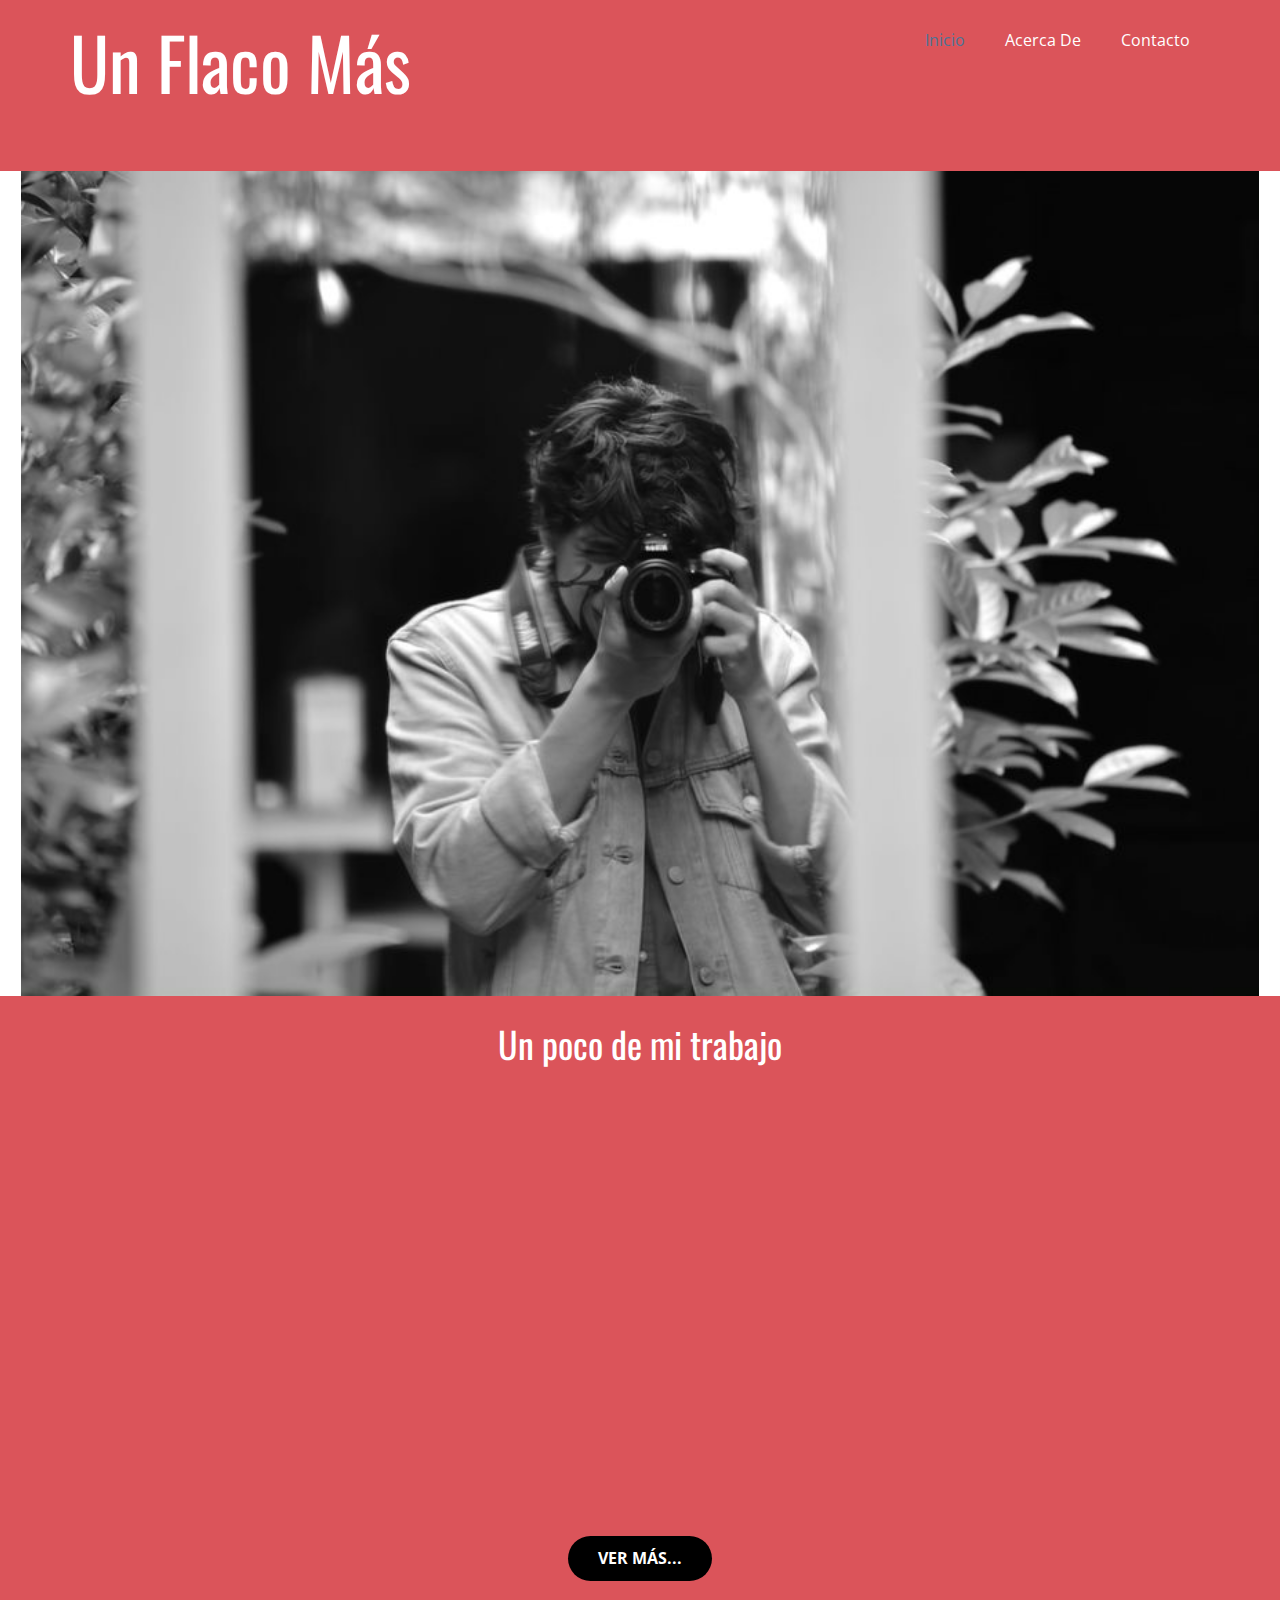
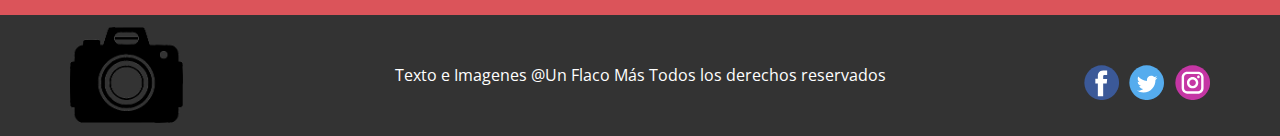
<file: index.html>
<!DOCTYPE html>
<html style="font-size: 16px;" lang="en-MX"><head>
    <meta name="viewport" content="width=device-width, initial-scale=1.0">
    <meta charset="utf-8">
    <meta name="keywords" content="Un Flaco Más, El arte te sigue..., Un Flaco Más">
    <meta name="description" content="">
    <title>Inicio</title>
    <link rel="stylesheet" href="nicepage.css" media="screen">
<link rel="stylesheet" href="Inicio.css" media="screen">
    <script class="u-script" type="text/javascript" src="jquery.js" defer=""></script>
    <script class="u-script" type="text/javascript" src="nicepage.js" defer=""></script>
    <link rel="icon" href="images/favicon.png">
    <link id="u-theme-google-font" rel="stylesheet" href="https://fonts.googleapis.com/css?family=Roboto:100,100i,300,300i,400,400i,500,500i,700,700i,900,900i|Open+Sans:300,300i,400,400i,500,500i,600,600i,700,700i,800,800i">
    <link id="u-page-google-font" rel="stylesheet" href="https://fonts.googleapis.com/css?family=Oswald:200,300,400,500,600,700">
    
    
    
    <script type="application/ld+json">{
		"@context": "http://schema.org",
		"@type": "Organization",
		"name": "Un Flaco Mas",
		"logo": "images/favicon.png?rand=6aa7",
		"sameAs": [
				"https://www.facebook.com/OyeFlaco",
				"https://twitter.com/Call_Me_Skinny_?t=hd-sRHpVLTRSOUiAZEuRFA&s=09",
				"https://www.instagram.com/un_flaco_mas/"
		]
}</script>
    <meta name="theme-color" content="#478ac9">
    <meta name="twitter:site" content="@">
    <meta name="twitter:card" content="summary_large_image">
    <meta name="twitter:title" content="Inicio">
    <meta name="twitter:description" content="Un Flaco Mas">
    <meta property="og:title" content="Inicio">
    <meta property="og:description" content="">
    <meta property="og:type" content="website">
  </head>
  <body data-home-page="Inicio.html" data-home-page-title="Inicio" class="u-body u-xl-mode"><header class="u-clearfix u-header u-palette-2-base u-header" id="sec-13f3"><div class="u-clearfix u-sheet u-sheet-1">
        <nav class="u-menu u-menu-dropdown u-offcanvas u-menu-1">
          <div class="menu-collapse" style="font-size: 1rem; letter-spacing: 0px;">
            <a class="u-button-style u-custom-left-right-menu-spacing u-custom-padding-bottom u-custom-text-active-color u-custom-text-hover-color u-custom-top-bottom-menu-spacing u-nav-link u-text-active-palette-1-base u-text-hover-palette-2-base" href="#">
              <svg class="u-svg-link" viewBox="0 0 24 24"><use xmlns:xlink="http://www.w3.org/1999/xlink" xlink:href="#menu-hamburger"></use></svg>
              <svg class="u-svg-content" version="1.1" id="menu-hamburger" viewBox="0 0 16 16" x="0px" y="0px" xmlns:xlink="http://www.w3.org/1999/xlink" xmlns="http://www.w3.org/2000/svg"><g><rect y="1" width="16" height="2"></rect><rect y="7" width="16" height="2"></rect><rect y="13" width="16" height="2"></rect>
</g></svg>
            </a>
          </div>
          <div class="u-custom-menu u-nav-container">
            <ul class="u-nav u-unstyled u-nav-1"><li class="u-nav-item"><a class="u-button-style u-nav-link u-text-active-palette-1-dark-1 u-text-hover-black" href="Inicio.html" style="padding: 10px 20px;">Inicio</a>
</li><li class="u-nav-item"><a class="u-button-style u-nav-link u-text-active-palette-1-dark-1 u-text-hover-black" href="Acerca-De.html" style="padding: 10px 20px;">Acerca De</a><div class="u-nav-popup"><ul class="u-h-spacing-20 u-nav u-unstyled u-v-spacing-10"><li class="u-nav-item"><a class="u-button-style u-nav-link u-white" href="Acerca-De.html#sec-c4cc" data-page-id="11537830">Sobre mí</a>
</li><li class="u-nav-item"><a class="u-button-style u-nav-link u-white" href="Acerca-De.html#sec-684a" data-page-id="11537830">Más de mi trabajo</a>
</li></ul>
</div>
</li><li class="u-nav-item"><a class="u-button-style u-nav-link u-text-active-palette-1-dark-1 u-text-hover-black" href="Contacto.html" style="padding: 10px 20px;">Contacto</a><div class="u-nav-popup"><ul class="u-h-spacing-20 u-nav u-unstyled u-v-spacing-10"><li class="u-nav-item"><a class="u-button-style u-nav-link u-white" href="Contacto.html#sec-a683" data-page-id="274821074">Envia un comentario</a>
</li><li class="u-nav-item"><a class="u-button-style u-nav-link u-white" href="Contacto.html#sec-862e" data-page-id="274821074">Ubicación</a>
</li></ul>
</div>
</li></ul>
          </div>
          <div class="u-custom-menu u-nav-container-collapse">
            <div class="u-black u-container-style u-inner-container-layout u-opacity u-opacity-95 u-sidenav">
              <div class="u-inner-container-layout u-sidenav-overflow">
                <div class="u-menu-close"></div>
                <ul class="u-align-center u-nav u-popupmenu-items u-unstyled u-nav-4"><li class="u-nav-item"><a class="u-button-style u-nav-link" href="Inicio.html">Inicio</a>
</li><li class="u-nav-item"><a class="u-button-style u-nav-link" href="Acerca-De.html">Acerca De</a><div class="u-nav-popup"><ul class="u-h-spacing-20 u-nav u-unstyled u-v-spacing-10"><li class="u-nav-item"><a class="u-button-style u-nav-link" href="Acerca-De.html#sec-c4cc" data-page-id="11537830">Sobre mí</a>
</li><li class="u-nav-item"><a class="u-button-style u-nav-link" href="Acerca-De.html#sec-684a" data-page-id="11537830">Más de mi trabajo</a>
</li></ul>
</div>
</li><li class="u-nav-item"><a class="u-button-style u-nav-link" href="Contacto.html">Contacto</a><div class="u-nav-popup"><ul class="u-h-spacing-20 u-nav u-unstyled u-v-spacing-10"><li class="u-nav-item"><a class="u-button-style u-nav-link" href="Contacto.html#sec-a683" data-page-id="274821074">Envia un comentario</a>
</li><li class="u-nav-item"><a class="u-button-style u-nav-link" href="Contacto.html#sec-862e" data-page-id="274821074">Ubicación</a>
</li></ul>
</div>
</li></ul>
              </div>
            </div>
            <div class="u-black u-menu-overlay u-opacity u-opacity-70"></div>
          </div>
        </nav>
        <h1 class="u-custom-font u-font-oswald u-headline u-text u-text-default u-title u-text-1">
          <a href="/">Un Flaco Más&nbsp;</a>
        </h1>
      </div></header>
    <section class="u-align-center u-clearfix u-image u-image-contain u-section-1" src="" id="sec-d060" data-image-width="897" data-image-height="598">
      <div class="u-clearfix u-sheet u-sheet-1"></div>
      
    </section>
    <section class="u-align-center u-clearfix u-palette-2-base u-section-2" id="sec-a4d9">
      <div class="u-clearfix u-sheet u-valign-middle-xs u-sheet-1">
        <h2 class="u-custom-font u-font-oswald u-text u-text-1">Un poco de mi trabajo</h2>
        <div class="u-align-left u-video u-video-1">
          <div class="embed-responsive embed-responsive-1">
            <iframe style="position: absolute;top: 0;left: 0;width: 100%;height: 100%;" class="embed-responsive-item" src="https://www.youtube.com/embed/IGX4P5RCArU?mute=0&amp;showinfo=0&amp;controls=0&amp;start=0" frameborder="0" allowfullscreen=""></iframe>
          </div>
        </div>
        <a href="Acerca-De.html#sec-684a" data-page-id="11537830" class="u-black u-btn u-btn-round u-button-style u-hover-feature u-radius-50 u-btn-1">Ver más...<br>
        </a>
      </div>
      
    </section>
    
    
    <footer class="u-align-center-md u-align-center-sm u-align-center-xs u-clearfix u-footer u-grey-80" id="sec-df54"><div class="u-clearfix u-sheet u-sheet-1">
        <a href="Inicio.html#sec-d060" data-page-id="123155413" class="u-image u-logo u-image-1" data-image-width="981" data-image-height="832" title="Inicio">
          <img src="images/favicon.png?rand=6aa7" class="u-logo-image u-logo-image-1">
        </a>
        <p class="u-align-center-lg u-align-center-md u-align-center-xl u-text u-text-1">Texto e Imagenes @Un Flaco Más Todos los derechos reservados</p>
        <div class="u-align-left u-social-icons u-spacing-10 u-social-icons-1">
          <a class="u-social-url" title="facebook" target="_blank" href="https://www.facebook.com/OyeFlaco"><span class="u-icon u-social-facebook u-social-icon u-icon-1"><svg class="u-svg-link" preserveAspectRatio="xMidYMin slice" viewBox="0 0 112 112" style=""><use xmlns:xlink="http://www.w3.org/1999/xlink" xlink:href="#svg-4964"></use></svg><svg class="u-svg-content" viewBox="0 0 112 112" x="0" y="0" id="svg-4964"><circle fill="currentColor" cx="56.1" cy="56.1" r="55"></circle><path fill="#FFFFFF" d="M73.5,31.6h-9.1c-1.4,0-3.6,0.8-3.6,3.9v8.5h12.6L72,58.3H60.8v40.8H43.9V58.3h-8V43.9h8v-9.2
            c0-6.7,3.1-17,17-17h12.5v13.9H73.5z"></path></svg></span>
          </a>
          <a class="u-social-url" title="twitter" target="_blank" href="https://twitter.com/Call_Me_Skinny_?t=hd-sRHpVLTRSOUiAZEuRFA&amp;s=09"><span class="u-icon u-social-icon u-social-twitter u-icon-2"><svg class="u-svg-link" preserveAspectRatio="xMidYMin slice" viewBox="0 0 112 112" style=""><use xmlns:xlink="http://www.w3.org/1999/xlink" xlink:href="#svg-cbba"></use></svg><svg class="u-svg-content" viewBox="0 0 112 112" x="0" y="0" id="svg-cbba"><circle fill="currentColor" class="st0" cx="56.1" cy="56.1" r="55"></circle><path fill="#FFFFFF" d="M83.8,47.3c0,0.6,0,1.2,0,1.7c0,17.7-13.5,38.2-38.2,38.2C38,87.2,31,85,25,81.2c1,0.1,2.1,0.2,3.2,0.2
            c6.3,0,12.1-2.1,16.7-5.7c-5.9-0.1-10.8-4-12.5-9.3c0.8,0.2,1.7,0.2,2.5,0.2c1.2,0,2.4-0.2,3.5-0.5c-6.1-1.2-10.8-6.7-10.8-13.1
            c0-0.1,0-0.1,0-0.2c1.8,1,3.9,1.6,6.1,1.7c-3.6-2.4-6-6.5-6-11.2c0-2.5,0.7-4.8,1.8-6.7c6.6,8.1,16.5,13.5,27.6,14
            c-0.2-1-0.3-2-0.3-3.1c0-7.4,6-13.4,13.4-13.4c3.9,0,7.3,1.6,9.8,4.2c3.1-0.6,5.9-1.7,8.5-3.3c-1,3.1-3.1,5.8-5.9,7.4
            c2.7-0.3,5.3-1,7.7-2.1C88.7,43,86.4,45.4,83.8,47.3z"></path></svg></span>
          </a>
          <a class="u-social-url" title="instagram" target="_blank" href="https://www.instagram.com/un_flaco_mas/"><span class="u-icon u-social-icon u-social-instagram u-icon-3"><svg class="u-svg-link" preserveAspectRatio="xMidYMin slice" viewBox="0 0 112 112" style=""><use xmlns:xlink="http://www.w3.org/1999/xlink" xlink:href="#svg-e6c3"></use></svg><svg class="u-svg-content" viewBox="0 0 112 112" x="0" y="0" id="svg-e6c3"><circle fill="currentColor" cx="56.1" cy="56.1" r="55"></circle><path fill="#FFFFFF" d="M55.9,38.2c-9.9,0-17.9,8-17.9,17.9C38,66,46,74,55.9,74c9.9,0,17.9-8,17.9-17.9C73.8,46.2,65.8,38.2,55.9,38.2
            z M55.9,66.4c-5.7,0-10.3-4.6-10.3-10.3c-0.1-5.7,4.6-10.3,10.3-10.3c5.7,0,10.3,4.6,10.3,10.3C66.2,61.8,61.6,66.4,55.9,66.4z"></path><path fill="#FFFFFF" d="M74.3,33.5c-2.3,0-4.2,1.9-4.2,4.2s1.9,4.2,4.2,4.2s4.2-1.9,4.2-4.2S76.6,33.5,74.3,33.5z"></path><path fill="#FFFFFF" d="M73.1,21.3H38.6c-9.7,0-17.5,7.9-17.5,17.5v34.5c0,9.7,7.9,17.6,17.5,17.6h34.5c9.7,0,17.5-7.9,17.5-17.5V38.8
            C90.6,29.1,82.7,21.3,73.1,21.3z M83,73.3c0,5.5-4.5,9.9-9.9,9.9H38.6c-5.5,0-9.9-4.5-9.9-9.9V38.8c0-5.5,4.5-9.9,9.9-9.9h34.5
            c5.5,0,9.9,4.5,9.9,9.9V73.3z"></path></svg></span>
          </a>
        </div>
      </div></footer>
</body></html>
</file>
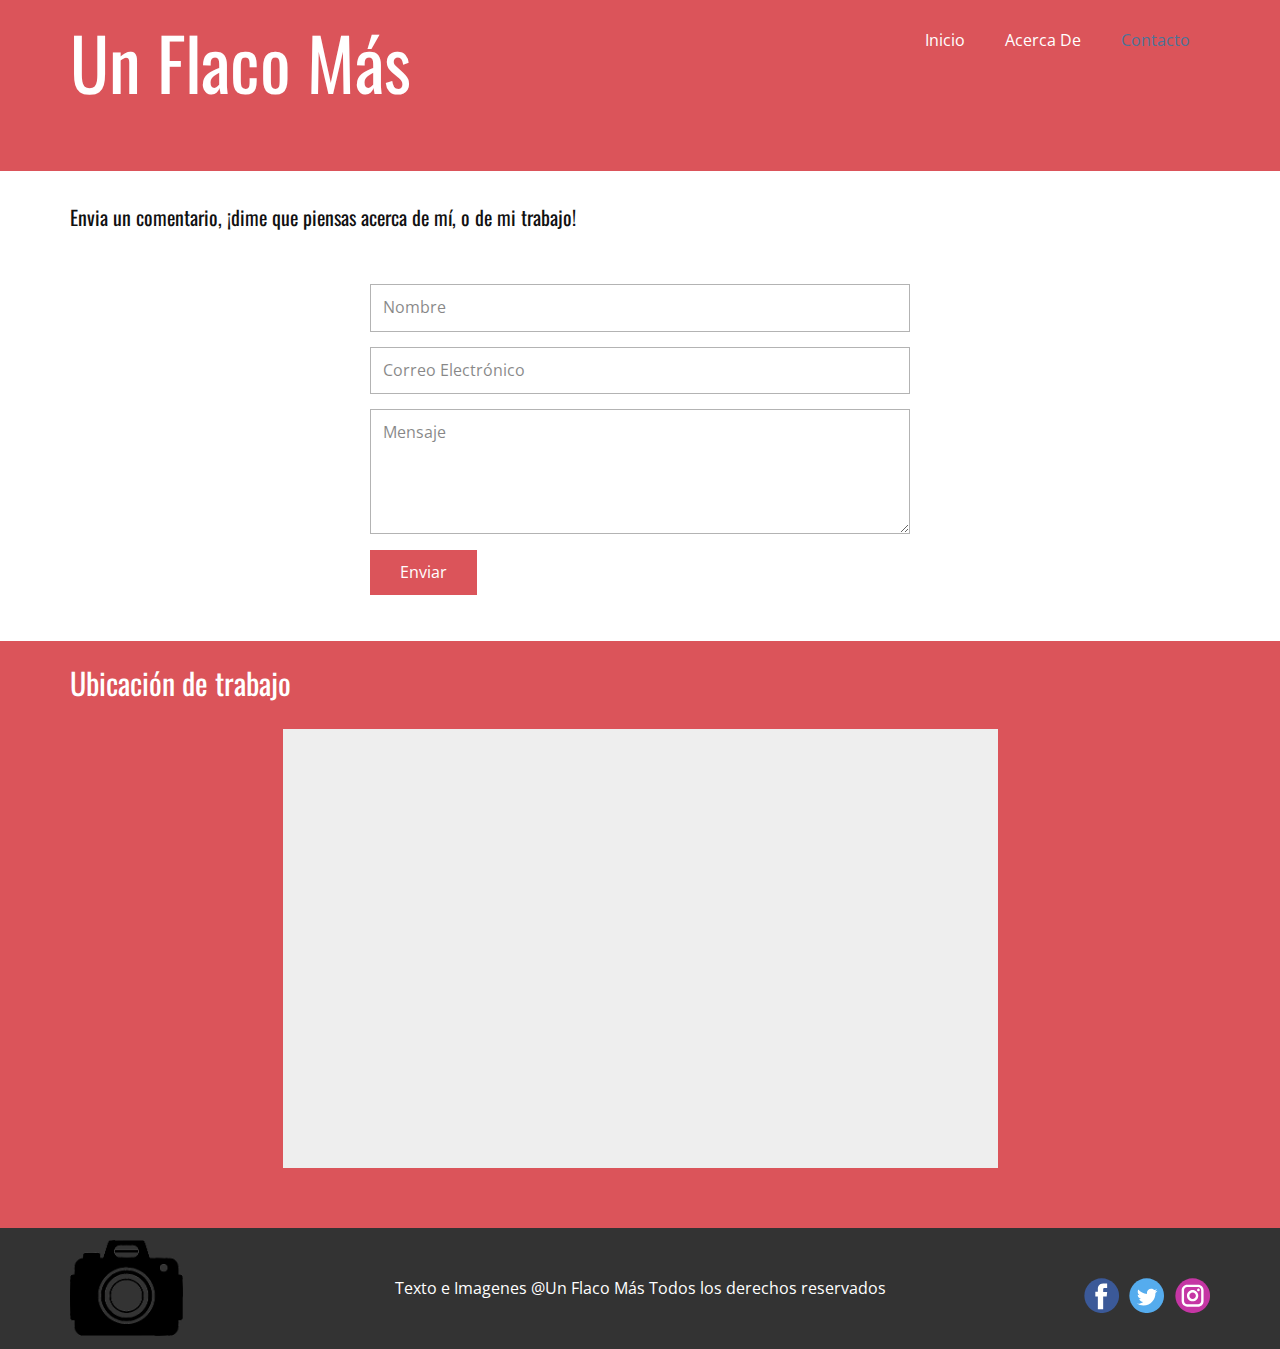
<file: Contacto.html>
<!DOCTYPE html>
<html style="font-size: 16px;" lang="en-MX"><head>
    <meta name="viewport" content="width=device-width, initial-scale=1.0">
    <meta charset="utf-8">
    <meta name="keywords" content="Un Flaco Más, Un Flaco Más">
    <meta name="description" content="">
    <title>Contacto</title>
    <link rel="stylesheet" href="nicepage.css" media="screen">
<link rel="stylesheet" href="Contacto.css" media="screen">
    <script class="u-script" type="text/javascript" src="jquery.js" defer=""></script>
    <script class="u-script" type="text/javascript" src="nicepage.js" defer=""></script>
    <link rel="icon" href="images/favicon.png">
    <link id="u-theme-google-font" rel="stylesheet" href="https://fonts.googleapis.com/css?family=Roboto:100,100i,300,300i,400,400i,500,500i,700,700i,900,900i|Open+Sans:300,300i,400,400i,500,500i,600,600i,700,700i,800,800i">
    <link id="u-page-google-font" rel="stylesheet" href="https://fonts.googleapis.com/css?family=Oswald:200,300,400,500,600,700">
    
    
    
    <script type="application/ld+json">{
		"@context": "http://schema.org",
		"@type": "Organization",
		"name": "Un Flaco Mas",
		"logo": "images/favicon.png?rand=6aa7",
		"sameAs": [
				"https://www.facebook.com/OyeFlaco",
				"https://twitter.com/Call_Me_Skinny_?t=hd-sRHpVLTRSOUiAZEuRFA&s=09",
				"https://www.instagram.com/un_flaco_mas/"
		]
}</script>
    <meta name="theme-color" content="#478ac9">
    <meta name="twitter:site" content="@">
    <meta name="twitter:card" content="summary_large_image">
    <meta name="twitter:title" content="Contacto">
    <meta name="twitter:description" content="Un Flaco Mas">
    <meta property="og:title" content="Contacto">
    <meta property="og:description" content="">
    <meta property="og:type" content="website">
  </head>
  <body class="u-body u-xl-mode"><header class="u-clearfix u-header u-palette-2-base u-header" id="sec-13f3"><div class="u-clearfix u-sheet u-sheet-1">
        <nav class="u-menu u-menu-dropdown u-offcanvas u-menu-1">
          <div class="menu-collapse" style="font-size: 1rem; letter-spacing: 0px;">
            <a class="u-button-style u-custom-left-right-menu-spacing u-custom-padding-bottom u-custom-text-active-color u-custom-text-hover-color u-custom-top-bottom-menu-spacing u-nav-link u-text-active-palette-1-base u-text-hover-palette-2-base" href="#">
              <svg class="u-svg-link" viewBox="0 0 24 24"><use xmlns:xlink="http://www.w3.org/1999/xlink" xlink:href="#menu-hamburger"></use></svg>
              <svg class="u-svg-content" version="1.1" id="menu-hamburger" viewBox="0 0 16 16" x="0px" y="0px" xmlns:xlink="http://www.w3.org/1999/xlink" xmlns="http://www.w3.org/2000/svg"><g><rect y="1" width="16" height="2"></rect><rect y="7" width="16" height="2"></rect><rect y="13" width="16" height="2"></rect>
</g></svg>
            </a>
          </div>
          <div class="u-custom-menu u-nav-container">
            <ul class="u-nav u-unstyled u-nav-1"><li class="u-nav-item"><a class="u-button-style u-nav-link u-text-active-palette-1-dark-1 u-text-hover-black" href="Inicio.html" style="padding: 10px 20px;">Inicio</a>
</li><li class="u-nav-item"><a class="u-button-style u-nav-link u-text-active-palette-1-dark-1 u-text-hover-black" href="Acerca-De.html" style="padding: 10px 20px;">Acerca De</a><div class="u-nav-popup"><ul class="u-h-spacing-20 u-nav u-unstyled u-v-spacing-10"><li class="u-nav-item"><a class="u-button-style u-nav-link u-white" href="Acerca-De.html#sec-c4cc" data-page-id="11537830">Sobre mí</a>
</li><li class="u-nav-item"><a class="u-button-style u-nav-link u-white" href="Acerca-De.html#sec-684a" data-page-id="11537830">Más de mi trabajo</a>
</li></ul>
</div>
</li><li class="u-nav-item"><a class="u-button-style u-nav-link u-text-active-palette-1-dark-1 u-text-hover-black" href="Contacto.html" style="padding: 10px 20px;">Contacto</a><div class="u-nav-popup"><ul class="u-h-spacing-20 u-nav u-unstyled u-v-spacing-10"><li class="u-nav-item"><a class="u-button-style u-nav-link u-white" href="Contacto.html#sec-a683" data-page-id="274821074">Envia un comentario</a>
</li><li class="u-nav-item"><a class="u-button-style u-nav-link u-white" href="Contacto.html#sec-862e" data-page-id="274821074">Ubicación</a>
</li></ul>
</div>
</li></ul>
          </div>
          <div class="u-custom-menu u-nav-container-collapse">
            <div class="u-black u-container-style u-inner-container-layout u-opacity u-opacity-95 u-sidenav">
              <div class="u-inner-container-layout u-sidenav-overflow">
                <div class="u-menu-close"></div>
                <ul class="u-align-center u-nav u-popupmenu-items u-unstyled u-nav-4"><li class="u-nav-item"><a class="u-button-style u-nav-link" href="Inicio.html">Inicio</a>
</li><li class="u-nav-item"><a class="u-button-style u-nav-link" href="Acerca-De.html">Acerca De</a><div class="u-nav-popup"><ul class="u-h-spacing-20 u-nav u-unstyled u-v-spacing-10"><li class="u-nav-item"><a class="u-button-style u-nav-link" href="Acerca-De.html#sec-c4cc" data-page-id="11537830">Sobre mí</a>
</li><li class="u-nav-item"><a class="u-button-style u-nav-link" href="Acerca-De.html#sec-684a" data-page-id="11537830">Más de mi trabajo</a>
</li></ul>
</div>
</li><li class="u-nav-item"><a class="u-button-style u-nav-link" href="Contacto.html">Contacto</a><div class="u-nav-popup"><ul class="u-h-spacing-20 u-nav u-unstyled u-v-spacing-10"><li class="u-nav-item"><a class="u-button-style u-nav-link" href="Contacto.html#sec-a683" data-page-id="274821074">Envia un comentario</a>
</li><li class="u-nav-item"><a class="u-button-style u-nav-link" href="Contacto.html#sec-862e" data-page-id="274821074">Ubicación</a>
</li></ul>
</div>
</li></ul>
              </div>
            </div>
            <div class="u-black u-menu-overlay u-opacity u-opacity-70"></div>
          </div>
        </nav>
        <h1 class="u-custom-font u-font-oswald u-headline u-text u-text-default u-title u-text-1">
          <a href="/">Un Flaco Más&nbsp;</a>
        </h1>
      </div></header>
    <section class="u-align-center u-clearfix u-section-1" id="sec-a683">
      <div class="u-clearfix u-sheet u-valign-middle u-sheet-1">
        <p class="u-custom-font u-font-oswald u-large-text u-text u-text-default u-text-variant u-text-1">Envia un comentario, ¡dime que piensas acerca de mí, o de mi trabajo!</p>
        <div class="u-form u-form-1">
          <form action="https://formspree.io/f/mqknowlp" method="POST" class="u-clearfix u-form-spacing-15 u-form-vertical u-inner-form" style="padding: 15px;" source="custom" name="form">
            <div class="u-form-group u-form-name u-label-none">
              <label for="name-6797" class="u-label">Name</label>
              <input type="text" placeholder="Nombre" id="name-6797" name="name" class="u-border-1 u-border-grey-30 u-input u-input-rectangle" required="">
            </div>
            <div class="u-form-email u-form-group u-label-none">
              <label for="email-6797" class="u-label">Email</label>
              <input type="email" placeholder="Correo Electrónico" id="email-6797" name="email" class="u-border-1 u-border-grey-30 u-input u-input-rectangle" required="">
            </div>
            <div class="u-form-group u-form-message u-label-none">
              <label for="message-6797" class="u-label">Address</label>
              <textarea placeholder="Mensaje" rows="4" cols="50" id="message-6797" name="message" class="u-border-1 u-border-grey-30 u-input u-input-rectangle" required=""></textarea>
            </div>
            <div class="u-align-left u-form-group u-form-submit">
              <a href="#" class="u-border-none u-btn u-btn-submit u-button-style u-palette-2-base u-btn-1">Enviar<br>
              </a>
              <input type="submit" value="submit" class="u-form-control-hidden">
            </div>
            <div class="u-form-send-message u-form-send-success">¡Gracias por tu comentario!</div>
            <div class="u-form-send-error u-form-send-message">No fue posible enviar tu comentario. Por favor revisa por errores.</div>
            <input type="hidden" value="" name="recaptchaResponse">
          </form>
        </div>
      </div>
    </section>
    <section class="u-clearfix u-palette-2-base u-section-2" id="sec-862e">
      <div class="u-clearfix u-sheet u-sheet-1">
        <h3 class="u-custom-font u-font-oswald u-text u-text-default u-text-1">Ubicación de trabajo</h3>
        <div class="u-grey-light-2 u-map u-map-1">
          <div class="embed-responsive">
            <iframe src="https://www.google.com/maps/embed?pb=!1m14!1m8!1m3!1d2659.346803470104!2d-99.18799469636726!3d19.503612278578988!3m2!1i1024!2i768!4f13.1!3m3!1m2!1s0x85d1f8740b524a27%3A0xfb02529ee38b8bf6!2sUniversidad%20Aut%C3%B3noma%20Metropolitana%20Azcapotzalco!5e0!3m2!1ses!2smx!4v1656402915683!5m2!1ses!2smx" width="600" height="450" style="border:0;" allowfullscreen="" loading="lazy" referrerpolicy="no-referrer-when-downgrade"></iframe>
          </div>
        </div>
      </div>
    </section>
    
    
    <footer class="u-align-center-md u-align-center-sm u-align-center-xs u-clearfix u-footer u-grey-80" id="sec-df54"><div class="u-clearfix u-sheet u-sheet-1">
        <a href="Inicio.html#sec-d060" data-page-id="123155413" class="u-image u-logo u-image-1" data-image-width="981" data-image-height="832" title="Inicio">
          <img src="images/favicon.png?rand=6aa7" class="u-logo-image u-logo-image-1">
        </a>
        <p class="u-align-center-lg u-align-center-md u-align-center-xl u-text u-text-1">Texto e Imagenes @Un Flaco Más Todos los derechos reservados</p>
        <div class="u-align-left u-social-icons u-spacing-10 u-social-icons-1">
          <a class="u-social-url" title="facebook" target="_blank" href="https://www.facebook.com/OyeFlaco"><span class="u-icon u-social-facebook u-social-icon u-icon-1"><svg class="u-svg-link" preserveAspectRatio="xMidYMin slice" viewBox="0 0 112 112" style=""><use xmlns:xlink="http://www.w3.org/1999/xlink" xlink:href="#svg-4964"></use></svg><svg class="u-svg-content" viewBox="0 0 112 112" x="0" y="0" id="svg-4964"><circle fill="currentColor" cx="56.1" cy="56.1" r="55"></circle><path fill="#FFFFFF" d="M73.5,31.6h-9.1c-1.4,0-3.6,0.8-3.6,3.9v8.5h12.6L72,58.3H60.8v40.8H43.9V58.3h-8V43.9h8v-9.2
            c0-6.7,3.1-17,17-17h12.5v13.9H73.5z"></path></svg></span>
          </a>
          <a class="u-social-url" title="twitter" target="_blank" href="https://twitter.com/Call_Me_Skinny_?t=hd-sRHpVLTRSOUiAZEuRFA&amp;s=09"><span class="u-icon u-social-icon u-social-twitter u-icon-2"><svg class="u-svg-link" preserveAspectRatio="xMidYMin slice" viewBox="0 0 112 112" style=""><use xmlns:xlink="http://www.w3.org/1999/xlink" xlink:href="#svg-cbba"></use></svg><svg class="u-svg-content" viewBox="0 0 112 112" x="0" y="0" id="svg-cbba"><circle fill="currentColor" class="st0" cx="56.1" cy="56.1" r="55"></circle><path fill="#FFFFFF" d="M83.8,47.3c0,0.6,0,1.2,0,1.7c0,17.7-13.5,38.2-38.2,38.2C38,87.2,31,85,25,81.2c1,0.1,2.1,0.2,3.2,0.2
            c6.3,0,12.1-2.1,16.7-5.7c-5.9-0.1-10.8-4-12.5-9.3c0.8,0.2,1.7,0.2,2.5,0.2c1.2,0,2.4-0.2,3.5-0.5c-6.1-1.2-10.8-6.7-10.8-13.1
            c0-0.1,0-0.1,0-0.2c1.8,1,3.9,1.6,6.1,1.7c-3.6-2.4-6-6.5-6-11.2c0-2.5,0.7-4.8,1.8-6.7c6.6,8.1,16.5,13.5,27.6,14
            c-0.2-1-0.3-2-0.3-3.1c0-7.4,6-13.4,13.4-13.4c3.9,0,7.3,1.6,9.8,4.2c3.1-0.6,5.9-1.7,8.5-3.3c-1,3.1-3.1,5.8-5.9,7.4
            c2.7-0.3,5.3-1,7.7-2.1C88.7,43,86.4,45.4,83.8,47.3z"></path></svg></span>
          </a>
          <a class="u-social-url" title="instagram" target="_blank" href="https://www.instagram.com/un_flaco_mas/"><span class="u-icon u-social-icon u-social-instagram u-icon-3"><svg class="u-svg-link" preserveAspectRatio="xMidYMin slice" viewBox="0 0 112 112" style=""><use xmlns:xlink="http://www.w3.org/1999/xlink" xlink:href="#svg-e6c3"></use></svg><svg class="u-svg-content" viewBox="0 0 112 112" x="0" y="0" id="svg-e6c3"><circle fill="currentColor" cx="56.1" cy="56.1" r="55"></circle><path fill="#FFFFFF" d="M55.9,38.2c-9.9,0-17.9,8-17.9,17.9C38,66,46,74,55.9,74c9.9,0,17.9-8,17.9-17.9C73.8,46.2,65.8,38.2,55.9,38.2
            z M55.9,66.4c-5.7,0-10.3-4.6-10.3-10.3c-0.1-5.7,4.6-10.3,10.3-10.3c5.7,0,10.3,4.6,10.3,10.3C66.2,61.8,61.6,66.4,55.9,66.4z"></path><path fill="#FFFFFF" d="M74.3,33.5c-2.3,0-4.2,1.9-4.2,4.2s1.9,4.2,4.2,4.2s4.2-1.9,4.2-4.2S76.6,33.5,74.3,33.5z"></path><path fill="#FFFFFF" d="M73.1,21.3H38.6c-9.7,0-17.5,7.9-17.5,17.5v34.5c0,9.7,7.9,17.6,17.5,17.6h34.5c9.7,0,17.5-7.9,17.5-17.5V38.8
            C90.6,29.1,82.7,21.3,73.1,21.3z M83,73.3c0,5.5-4.5,9.9-9.9,9.9H38.6c-5.5,0-9.9-4.5-9.9-9.9V38.8c0-5.5,4.5-9.9,9.9-9.9h34.5
            c5.5,0,9.9,4.5,9.9,9.9V73.3z"></path></svg></span>
          </a>
        </div>
      </div></footer>
</body></html>
</file>
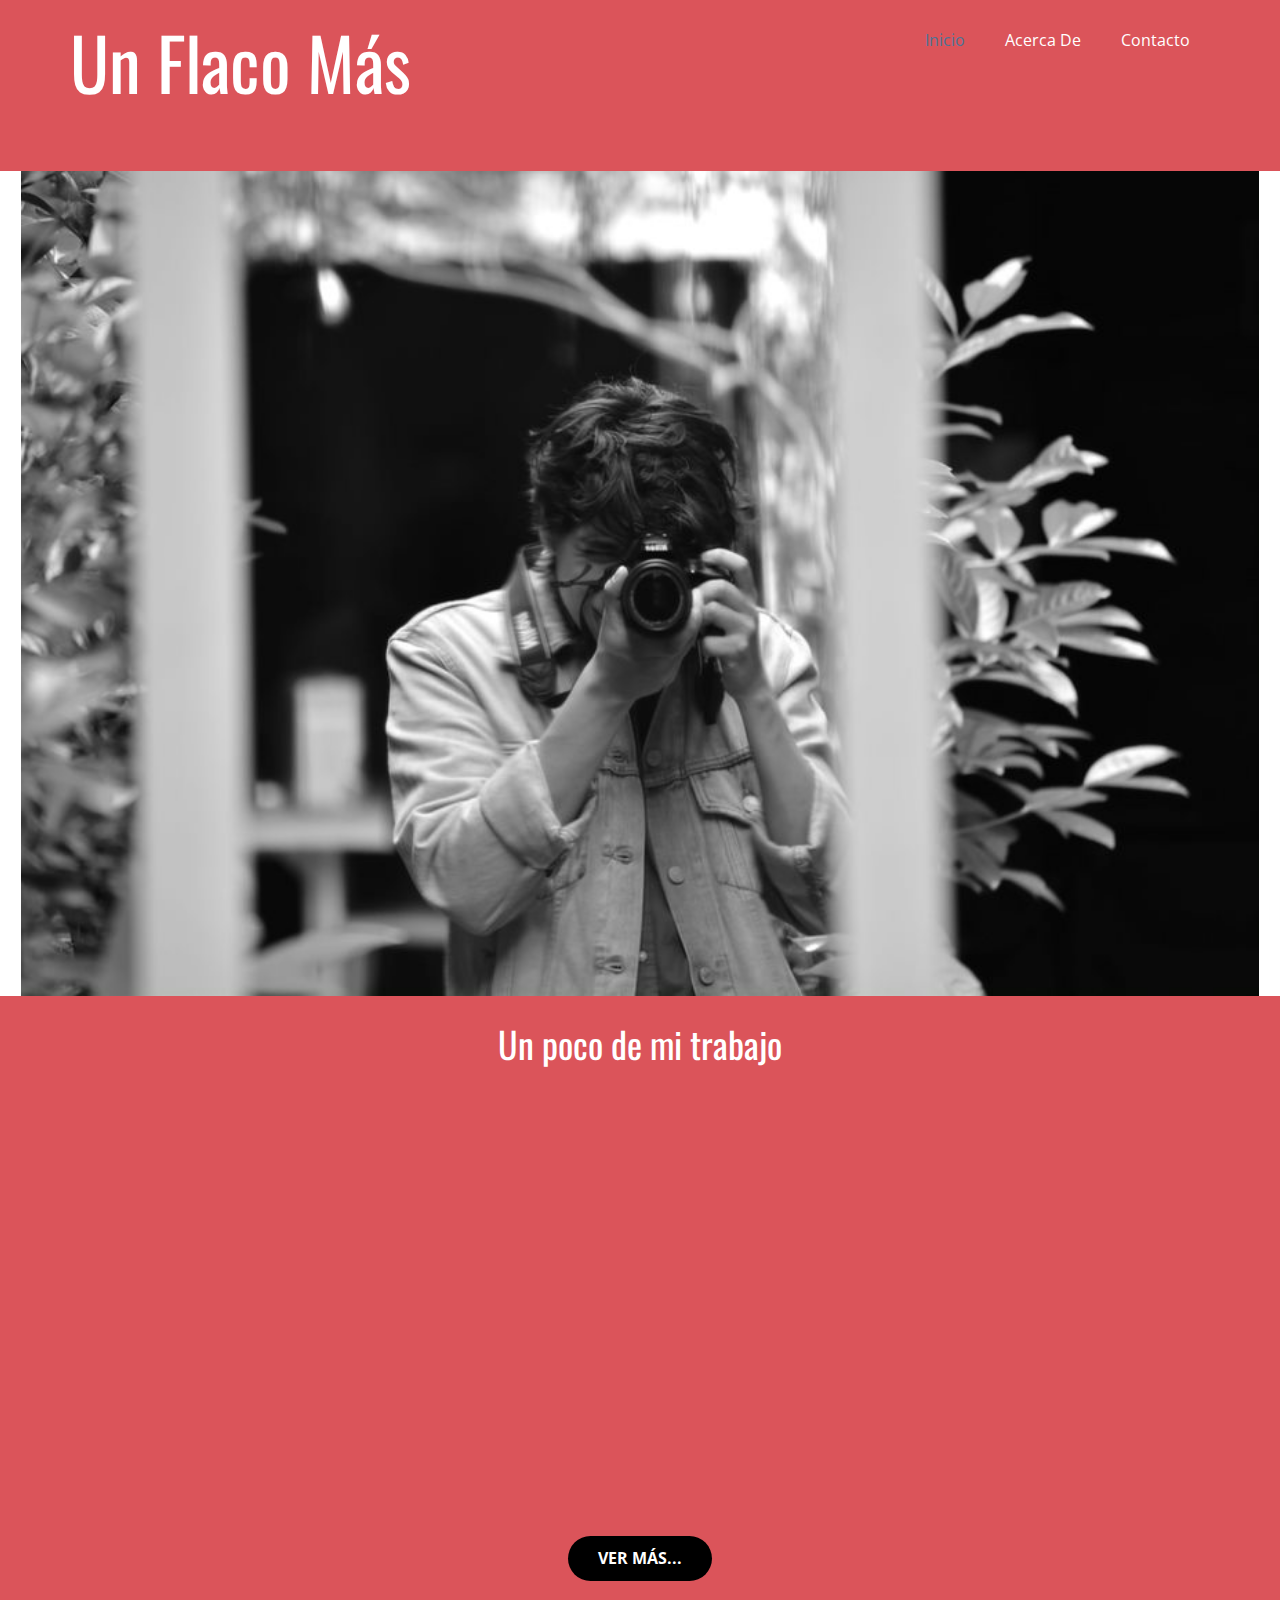
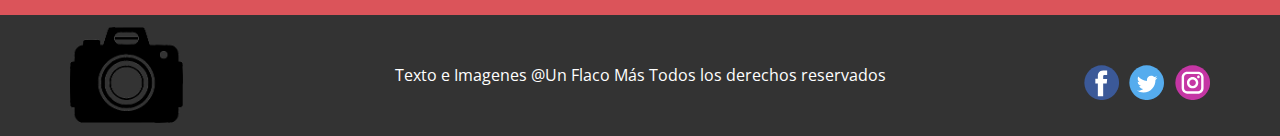
<file: Inicio.html>
<!DOCTYPE html>
<html style="font-size: 16px;" lang="en-MX"><head>
    <meta name="viewport" content="width=device-width, initial-scale=1.0">
    <meta charset="utf-8">
    <meta name="keywords" content="Un Flaco Más, El arte te sigue..., Un Flaco Más">
    <meta name="description" content="">
    <title>Inicio</title>
    <link rel="stylesheet" href="nicepage.css" media="screen">
<link rel="stylesheet" href="Inicio.css" media="screen">
    <script class="u-script" type="text/javascript" src="jquery.js" defer=""></script>
    <script class="u-script" type="text/javascript" src="nicepage.js" defer=""></script>
    <link rel="icon" href="images/favicon.png">
    <link id="u-theme-google-font" rel="stylesheet" href="https://fonts.googleapis.com/css?family=Roboto:100,100i,300,300i,400,400i,500,500i,700,700i,900,900i|Open+Sans:300,300i,400,400i,500,500i,600,600i,700,700i,800,800i">
    <link id="u-page-google-font" rel="stylesheet" href="https://fonts.googleapis.com/css?family=Oswald:200,300,400,500,600,700">
    
    
    
    <script type="application/ld+json">{
		"@context": "http://schema.org",
		"@type": "Organization",
		"name": "Un Flaco Mas",
		"logo": "images/favicon.png?rand=6aa7",
		"sameAs": [
				"https://www.facebook.com/OyeFlaco",
				"https://twitter.com/Call_Me_Skinny_?t=hd-sRHpVLTRSOUiAZEuRFA&s=09",
				"https://www.instagram.com/un_flaco_mas/"
		]
}</script>
    <meta name="theme-color" content="#478ac9">
    <meta name="twitter:site" content="@">
    <meta name="twitter:card" content="summary_large_image">
    <meta name="twitter:title" content="Inicio">
    <meta name="twitter:description" content="Un Flaco Mas">
    <meta property="og:title" content="Inicio">
    <meta property="og:description" content="">
    <meta property="og:type" content="website">
  </head>
  <body class="u-body u-xl-mode"><header class="u-clearfix u-header u-palette-2-base u-header" id="sec-13f3"><div class="u-clearfix u-sheet u-sheet-1">
        <nav class="u-menu u-menu-dropdown u-offcanvas u-menu-1">
          <div class="menu-collapse" style="font-size: 1rem; letter-spacing: 0px;">
            <a class="u-button-style u-custom-left-right-menu-spacing u-custom-padding-bottom u-custom-text-active-color u-custom-text-hover-color u-custom-top-bottom-menu-spacing u-nav-link u-text-active-palette-1-base u-text-hover-palette-2-base" href="#">
              <svg class="u-svg-link" viewBox="0 0 24 24"><use xmlns:xlink="http://www.w3.org/1999/xlink" xlink:href="#menu-hamburger"></use></svg>
              <svg class="u-svg-content" version="1.1" id="menu-hamburger" viewBox="0 0 16 16" x="0px" y="0px" xmlns:xlink="http://www.w3.org/1999/xlink" xmlns="http://www.w3.org/2000/svg"><g><rect y="1" width="16" height="2"></rect><rect y="7" width="16" height="2"></rect><rect y="13" width="16" height="2"></rect>
</g></svg>
            </a>
          </div>
          <div class="u-custom-menu u-nav-container">
            <ul class="u-nav u-unstyled u-nav-1"><li class="u-nav-item"><a class="u-button-style u-nav-link u-text-active-palette-1-dark-1 u-text-hover-black" href="Inicio.html" style="padding: 10px 20px;">Inicio</a>
</li><li class="u-nav-item"><a class="u-button-style u-nav-link u-text-active-palette-1-dark-1 u-text-hover-black" href="Acerca-De.html" style="padding: 10px 20px;">Acerca De</a><div class="u-nav-popup"><ul class="u-h-spacing-20 u-nav u-unstyled u-v-spacing-10"><li class="u-nav-item"><a class="u-button-style u-nav-link u-white" href="Acerca-De.html#sec-c4cc" data-page-id="11537830">Sobre mí</a>
</li><li class="u-nav-item"><a class="u-button-style u-nav-link u-white" href="Acerca-De.html#sec-684a" data-page-id="11537830">Más de mi trabajo</a>
</li></ul>
</div>
</li><li class="u-nav-item"><a class="u-button-style u-nav-link u-text-active-palette-1-dark-1 u-text-hover-black" href="Contacto.html" style="padding: 10px 20px;">Contacto</a><div class="u-nav-popup"><ul class="u-h-spacing-20 u-nav u-unstyled u-v-spacing-10"><li class="u-nav-item"><a class="u-button-style u-nav-link u-white" href="Contacto.html#sec-a683" data-page-id="274821074">Envia un comentario</a>
</li><li class="u-nav-item"><a class="u-button-style u-nav-link u-white" href="Contacto.html#sec-862e" data-page-id="274821074">Ubicación</a>
</li></ul>
</div>
</li></ul>
          </div>
          <div class="u-custom-menu u-nav-container-collapse">
            <div class="u-black u-container-style u-inner-container-layout u-opacity u-opacity-95 u-sidenav">
              <div class="u-inner-container-layout u-sidenav-overflow">
                <div class="u-menu-close"></div>
                <ul class="u-align-center u-nav u-popupmenu-items u-unstyled u-nav-4"><li class="u-nav-item"><a class="u-button-style u-nav-link" href="Inicio.html">Inicio</a>
</li><li class="u-nav-item"><a class="u-button-style u-nav-link" href="Acerca-De.html">Acerca De</a><div class="u-nav-popup"><ul class="u-h-spacing-20 u-nav u-unstyled u-v-spacing-10"><li class="u-nav-item"><a class="u-button-style u-nav-link" href="Acerca-De.html#sec-c4cc" data-page-id="11537830">Sobre mí</a>
</li><li class="u-nav-item"><a class="u-button-style u-nav-link" href="Acerca-De.html#sec-684a" data-page-id="11537830">Más de mi trabajo</a>
</li></ul>
</div>
</li><li class="u-nav-item"><a class="u-button-style u-nav-link" href="Contacto.html">Contacto</a><div class="u-nav-popup"><ul class="u-h-spacing-20 u-nav u-unstyled u-v-spacing-10"><li class="u-nav-item"><a class="u-button-style u-nav-link" href="Contacto.html#sec-a683" data-page-id="274821074">Envia un comentario</a>
</li><li class="u-nav-item"><a class="u-button-style u-nav-link" href="Contacto.html#sec-862e" data-page-id="274821074">Ubicación</a>
</li></ul>
</div>
</li></ul>
              </div>
            </div>
            <div class="u-black u-menu-overlay u-opacity u-opacity-70"></div>
          </div>
        </nav>
        <h1 class="u-custom-font u-font-oswald u-headline u-text u-text-default u-title u-text-1">
          <a href="/">Un Flaco Más&nbsp;</a>
        </h1>
      </div></header>
    <section class="u-align-center u-clearfix u-image u-image-contain u-section-1" src="" id="sec-d060" data-image-width="897" data-image-height="598">
      <div class="u-clearfix u-sheet u-sheet-1"></div>
      
    </section>
    <section class="u-align-center u-clearfix u-palette-2-base u-section-2" id="sec-a4d9">
      <div class="u-clearfix u-sheet u-valign-middle-xs u-sheet-1">
        <h2 class="u-custom-font u-font-oswald u-text u-text-1">Un poco de mi trabajo</h2>
        <div class="u-align-left u-video u-video-1">
          <div class="embed-responsive embed-responsive-1">
            <iframe style="position: absolute;top: 0;left: 0;width: 100%;height: 100%;" class="embed-responsive-item" src="https://www.youtube.com/embed/IGX4P5RCArU?mute=0&amp;showinfo=0&amp;controls=0&amp;start=0" frameborder="0" allowfullscreen=""></iframe>
          </div>
        </div>
        <a href="Acerca-De.html#sec-684a" data-page-id="11537830" class="u-black u-btn u-btn-round u-button-style u-hover-feature u-radius-50 u-btn-1">Ver más...<br>
        </a>
      </div>
      
    </section>
    
    
    <footer class="u-align-center-md u-align-center-sm u-align-center-xs u-clearfix u-footer u-grey-80" id="sec-df54"><div class="u-clearfix u-sheet u-sheet-1">
        <a href="Inicio.html#sec-d060" data-page-id="123155413" class="u-image u-logo u-image-1" data-image-width="981" data-image-height="832" title="Inicio">
          <img src="images/favicon.png?rand=6aa7" class="u-logo-image u-logo-image-1">
        </a>
        <p class="u-align-center-lg u-align-center-md u-align-center-xl u-text u-text-1">Texto e Imagenes @Un Flaco Más Todos los derechos reservados</p>
        <div class="u-align-left u-social-icons u-spacing-10 u-social-icons-1">
          <a class="u-social-url" title="facebook" target="_blank" href="https://www.facebook.com/OyeFlaco"><span class="u-icon u-social-facebook u-social-icon u-icon-1"><svg class="u-svg-link" preserveAspectRatio="xMidYMin slice" viewBox="0 0 112 112" style=""><use xmlns:xlink="http://www.w3.org/1999/xlink" xlink:href="#svg-4964"></use></svg><svg class="u-svg-content" viewBox="0 0 112 112" x="0" y="0" id="svg-4964"><circle fill="currentColor" cx="56.1" cy="56.1" r="55"></circle><path fill="#FFFFFF" d="M73.5,31.6h-9.1c-1.4,0-3.6,0.8-3.6,3.9v8.5h12.6L72,58.3H60.8v40.8H43.9V58.3h-8V43.9h8v-9.2
            c0-6.7,3.1-17,17-17h12.5v13.9H73.5z"></path></svg></span>
          </a>
          <a class="u-social-url" title="twitter" target="_blank" href="https://twitter.com/Call_Me_Skinny_?t=hd-sRHpVLTRSOUiAZEuRFA&amp;s=09"><span class="u-icon u-social-icon u-social-twitter u-icon-2"><svg class="u-svg-link" preserveAspectRatio="xMidYMin slice" viewBox="0 0 112 112" style=""><use xmlns:xlink="http://www.w3.org/1999/xlink" xlink:href="#svg-cbba"></use></svg><svg class="u-svg-content" viewBox="0 0 112 112" x="0" y="0" id="svg-cbba"><circle fill="currentColor" class="st0" cx="56.1" cy="56.1" r="55"></circle><path fill="#FFFFFF" d="M83.8,47.3c0,0.6,0,1.2,0,1.7c0,17.7-13.5,38.2-38.2,38.2C38,87.2,31,85,25,81.2c1,0.1,2.1,0.2,3.2,0.2
            c6.3,0,12.1-2.1,16.7-5.7c-5.9-0.1-10.8-4-12.5-9.3c0.8,0.2,1.7,0.2,2.5,0.2c1.2,0,2.4-0.2,3.5-0.5c-6.1-1.2-10.8-6.7-10.8-13.1
            c0-0.1,0-0.1,0-0.2c1.8,1,3.9,1.6,6.1,1.7c-3.6-2.4-6-6.5-6-11.2c0-2.5,0.7-4.8,1.8-6.7c6.6,8.1,16.5,13.5,27.6,14
            c-0.2-1-0.3-2-0.3-3.1c0-7.4,6-13.4,13.4-13.4c3.9,0,7.3,1.6,9.8,4.2c3.1-0.6,5.9-1.7,8.5-3.3c-1,3.1-3.1,5.8-5.9,7.4
            c2.7-0.3,5.3-1,7.7-2.1C88.7,43,86.4,45.4,83.8,47.3z"></path></svg></span>
          </a>
          <a class="u-social-url" title="instagram" target="_blank" href="https://www.instagram.com/un_flaco_mas/"><span class="u-icon u-social-icon u-social-instagram u-icon-3"><svg class="u-svg-link" preserveAspectRatio="xMidYMin slice" viewBox="0 0 112 112" style=""><use xmlns:xlink="http://www.w3.org/1999/xlink" xlink:href="#svg-e6c3"></use></svg><svg class="u-svg-content" viewBox="0 0 112 112" x="0" y="0" id="svg-e6c3"><circle fill="currentColor" cx="56.1" cy="56.1" r="55"></circle><path fill="#FFFFFF" d="M55.9,38.2c-9.9,0-17.9,8-17.9,17.9C38,66,46,74,55.9,74c9.9,0,17.9-8,17.9-17.9C73.8,46.2,65.8,38.2,55.9,38.2
            z M55.9,66.4c-5.7,0-10.3-4.6-10.3-10.3c-0.1-5.7,4.6-10.3,10.3-10.3c5.7,0,10.3,4.6,10.3,10.3C66.2,61.8,61.6,66.4,55.9,66.4z"></path><path fill="#FFFFFF" d="M74.3,33.5c-2.3,0-4.2,1.9-4.2,4.2s1.9,4.2,4.2,4.2s4.2-1.9,4.2-4.2S76.6,33.5,74.3,33.5z"></path><path fill="#FFFFFF" d="M73.1,21.3H38.6c-9.7,0-17.5,7.9-17.5,17.5v34.5c0,9.7,7.9,17.6,17.5,17.6h34.5c9.7,0,17.5-7.9,17.5-17.5V38.8
            C90.6,29.1,82.7,21.3,73.1,21.3z M83,73.3c0,5.5-4.5,9.9-9.9,9.9H38.6c-5.5,0-9.9-4.5-9.9-9.9V38.8c0-5.5,4.5-9.9,9.9-9.9h34.5
            c5.5,0,9.9,4.5,9.9,9.9V73.3z"></path></svg></span>
          </a>
        </div>
      </div></footer>
</body></html>
</file>
